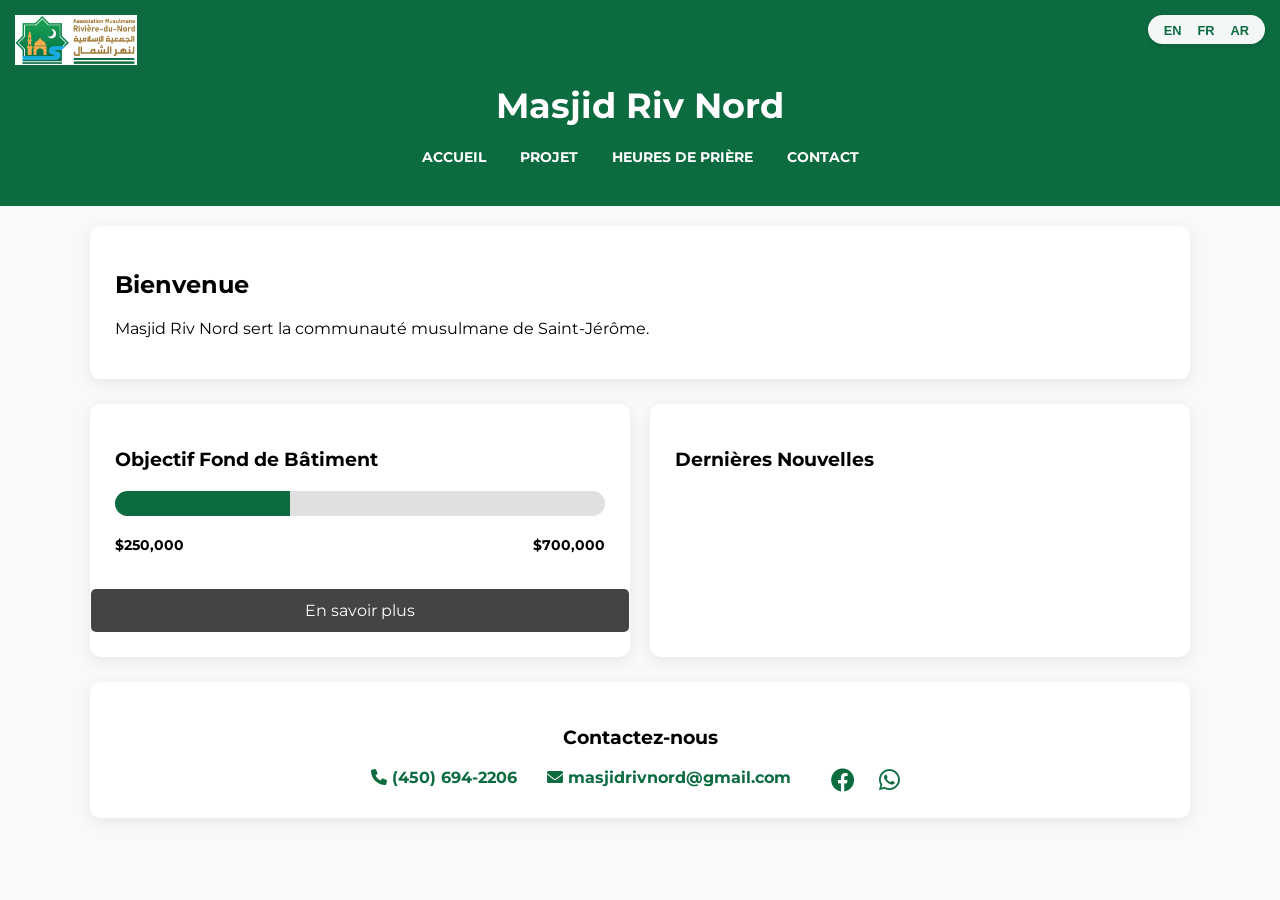
<file: index.html>
<!DOCTYPE html>
<html lang="fr">
<head>
    <meta charset="UTF-8">
    <meta name="viewport" content="width=device-width, initial-scale=1.0">
    <title>Masjid Riv Nord</title>
    <link rel="stylesheet" href="style.css">
    <link rel="stylesheet" href="https://cdnjs.cloudflare.com/ajax/libs/font-awesome/6.0.0/css/all.min.css">
    <link href="https://fonts.googleapis.com/css2?family=Montserrat:wght@400;700&display=swap" rel="stylesheet">
</head>
<body>

<div class="lang-switcher">
    <button onclick="setLang('en')">EN</button>
    <button onclick="setLang('fr')">FR</button>
    <button onclick="setLang('ar')">AR</button>
</div>

<header class="hero">
    <img src="logo.png" class="logo-corner" alt="Logo">
    <h1 data-en="Masjid Riv Nord" data-fr="Masjid Riv Nord" data-ar="مسجد ريف نور">Masjid Riv Nord</h1>
    <nav>
        <a href="index.html" data-en="Home" data-fr="Accueil" data-ar="الرئيسية">Accueil</a>
        <a href="project.html" data-en="Project" data-fr="Projet" data-ar="المشروع">Projet</a>
        <a href="prayer.html" data-en="Prayer Times" data-fr="Heures de prière" data-ar="مواقيت الصلاة">Heures de prière</a>
        <a href="contact.html" data-en="Contact" data-fr="Contact" data-ar="اتصل بنا">Contact</a>
    </nav>
</header>

<main>
    <section class="welcome-section">
        <h2 data-en="Welcome" data-fr="Bienvenue" data-ar="مرحبا بكم">Bienvenue</h2>
        <p data-en="Masjid Riv Nord serves the Muslim community of Saint-Jérôme." data-fr="Masjid Riv Nord sert la communauté musulmane de Saint-Jérôme." data-ar="مسجد ريف نور يخدم الجالية المسلمة في سان جيروم.">Masjid Riv Nord sert la communauté musulmane de Saint-Jérôme.</p>
    </section>

    <section class="grid">
        <div class="card">
            <h3 data-en="Building Fund Goal" data-fr="Objectif Fond de Bâtiment" data-ar="هدف صندوق بناء المسجد">Objectif Fond de Bâtiment</h3>
            
            <div class="progress-container" style="background: #e0e0e0; border-radius: 20px; margin: 20px 0; height: 25px; position: relative; overflow: hidden;">
                <div id="progress-bar" class="progress-fill" style="background: var(--primary-green); width: 0%; height: 100%; transition: width 1.5s ease-in-out;"></div>
            </div>
            
            <div style="display: flex; justify-content: space-between; font-weight: bold; margin-bottom: 15px; font-size: 0.9rem;">
                <span>$<span id="collected-amount">0</span></span>
                <span>$<span id="goal-amount">0</span></span>
            </div>

            <div style="display: flex; flex-direction: column; gap: 15px; align-items: center; margin-top: 20px;">
                <div id="donate-button-container">
                    <div id="donate-button"></div>
                    <script src="https://www.paypalobjects.com/donate/sdk/donate-sdk.js" charset="UTF-8"></script>
                    <script>
                        PayPal.Donation.Button({
                            env:'production',
                            hosted_button_id:'ZB69M8PDXEW2C',
                            image: {
                                src:'https://www.paypalobjects.com/fr_CA/i/btn/btn_donateCC_LG.gif',
                                alt:'Bouton Faire un don avec PayPal',
                                title:'PayPal - The safer, easier way to pay online!',
                            }
                        }).render('#donate-button');
                    </script>
                </div>

                <a href="project.html" class="btn" style="width: 100%; text-align: center; background: #444;" data-en="Learn More" data-fr="En savoir plus" data-ar="تفاصيل">En savoir plus</a>
            </div>
        </div>

        <div class="card">
            <h3 data-en="Latest News" data-fr="Dernières Nouvelles" data-ar="آخر الأخبار">Dernières Nouvelles</h3>
            <div id="fb-root"></div>
            <script async defer crossorigin="anonymous" src="https://connect.facebook.net/en_US/sdk.js#xfbml=1&version=v17.0"></script>
            <div class="fb-page" 
                data-href="https://www.facebook.com/profile.php?id=100086333900344" 
                data-tabs="timeline" 
                data-height="450" 
                data-small-header="true" 
                data-adapt-container-width="true" 
                data-hide-cover="false">
            </div>
        </div>
    </section>

    <section class="contact-widget">
        <h3 data-en="Connect With Us" data-fr="Contactez-nous" data-ar="تواصل معنا">Contactez-nous</h3>
        <div class="widget-grid">
            <div class="widget-item"><i class="fas fa-phone"></i> (450) 694-2206</div>
            <div class="widget-item"><i class="fas fa-envelope"></i> masjidrivnord@gmail.com</div>
            <div class="widget-social">
                <a href="https://www.facebook.com/share/1AmzJvjMWP/" target="_blank"><i class="fab fa-facebook"></i></a>
                <a href="https://chat.whatsapp.com/I94Uq8UrA2m0HjQVRyhX6O" target="_blank"><i class="fab fa-whatsapp"></i></a>
            </div>
        </div>
    </section>
</main>

<script src="script.js"></script>
</body>
</html>
</file>
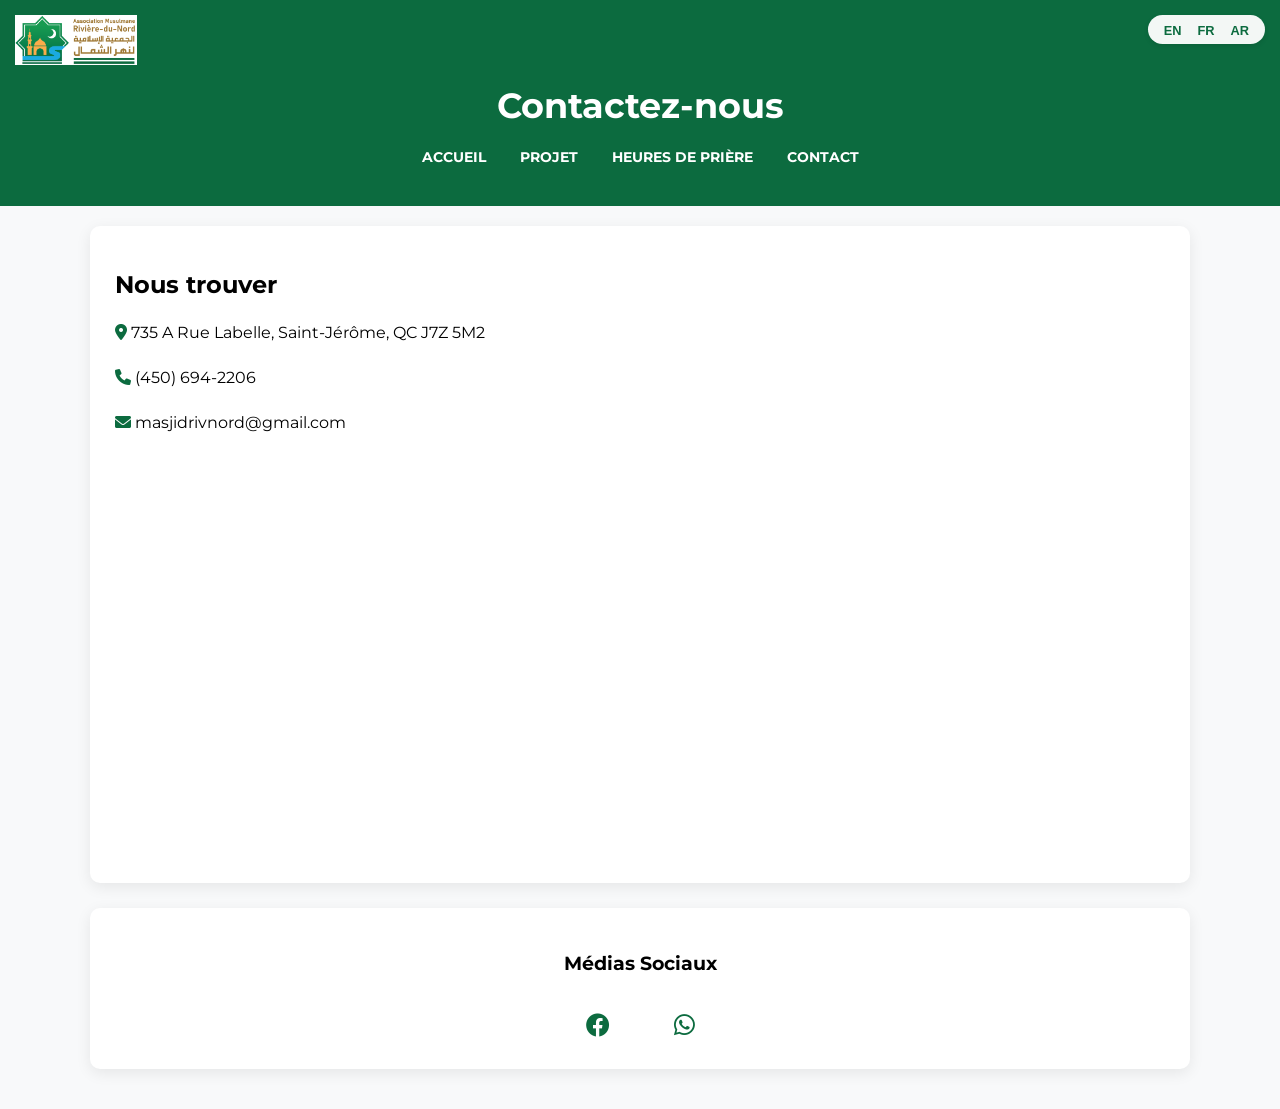
<file: contact.html>
<!DOCTYPE html>
<html lang="fr">
<head>
    <meta charset="UTF-8">
    <meta name="viewport" content="width=device-width, initial-scale=1.0">
    <title>Contact - Masjid Riv Nord</title>
    <link rel="stylesheet" href="style.css">
    <link rel="stylesheet" href="https://cdnjs.cloudflare.com/ajax/libs/font-awesome/6.0.0/css/all.min.css">
    <link href="https://fonts.googleapis.com/css2?family=Montserrat:wght@400;700&display=swap" rel="stylesheet">
</head>
<body>

<div class="lang-switcher">
    <button onclick="setLang('en')">EN</button>
    <button onclick="setLang('fr')">FR</button>
    <button onclick="setLang('ar')">AR</button>
</div>

<header class="hero">
    <img src="logo.png" class="logo-corner" alt="Logo">
    <h1 data-en="Contact Us" data-fr="Contactez-nous" data-ar="اتصل بنا">Contactez-nous</h1>
    <nav>
        <a href="index.html" data-en="Home" data-fr="Accueil" data-ar="الرئيسية">Accueil</a>
        <a href="project.html" data-en="Project" data-fr="Projet" data-ar="المشروع">Projet</a>
        <a href="prayer.html" data-en="Prayer Times" data-fr="Heures de prière" data-ar="مواقيت الصلاة">Heures de prière</a>
        <a href="contact.html" data-en="Contact" data-fr="Contact" data-ar="اتصل بنا">Contact</a>
    </nav>
</header>

<main>
    <section class="card">
        <h2 data-en="Find Us" data-fr="Nous trouver" data-ar="موقعنا">Nous trouver</h2>
        
        <div style="margin: 20px 0; line-height: 1.8;">
            <p><i class="fas fa-map-marker-alt" style="color: var(--primary-green);"></i> 735 A Rue Labelle, Saint-Jérôme, QC J7Z 5M2</p>
            <p><i class="fas fa-phone" style="color: var(--primary-green);"></i> (450) 694-2206</p>
            <p><i class="fas fa-envelope" style="color: var(--primary-green);"></i> masjidrivnord@gmail.com</p>
        </div>

        <div style="width: 100%; height: 400px; border-radius: 10px; overflow: hidden; margin-top: 20px;">
            <iframe 
                src="https://www.google.com/maps/embed?pb=!1m18!1m12!1m3!1d2784.1485642455845!2d-74.0049444!3d45.7782333!2m3!1f0!2f0!3f0!3m2!1i1024!2i768!4f13.1!3m3!1m2!1s0x4ccf2c9183610931%3A0xe5435987f2e1b12b!2s735%20Rue%20Labelle%2C%20Saint-J%C3%A9r%C3%B4me%2C%20QC%20J7Z%205M2!5e0!3m2!1sen!2sca!4v1710520000000!5m2!1sen!2sca" 
                width="100%" 
                height="100%" 
                style="border:0;" 
                allowfullscreen="" 
                loading="lazy" 
                referrerpolicy="no-referrer-when-downgrade">
            </iframe>
        </div>
    </section>

    <section class="card" style="text-align: center;">
        <h3 data-en="Social Media" data-fr="Médias Sociaux" data-ar="وسائل التواصل الاجتماعي">Médias Sociaux</h3>
        <div class="widget-social" style="margin-top: 20px;">
            <a href="https://www.facebook.com/share/1AmzJvjMWP/" target="_blank" style="font-size: 2.5rem; margin: 0 20px; color: var(--primary-green);"><i class="fab fa-facebook"></i></a>
            <a href="https://chat.whatsapp.com/I94Uq8UrA2m0HjQVRyhX6O" target="_blank" style="font-size: 2.5rem; margin: 0 20px; color: var(--primary-green);"><i class="fab fa-whatsapp"></i></a>
        </div>
    </section>
</main>

<script src="script.js"></script>
</body>
</html>
</file>
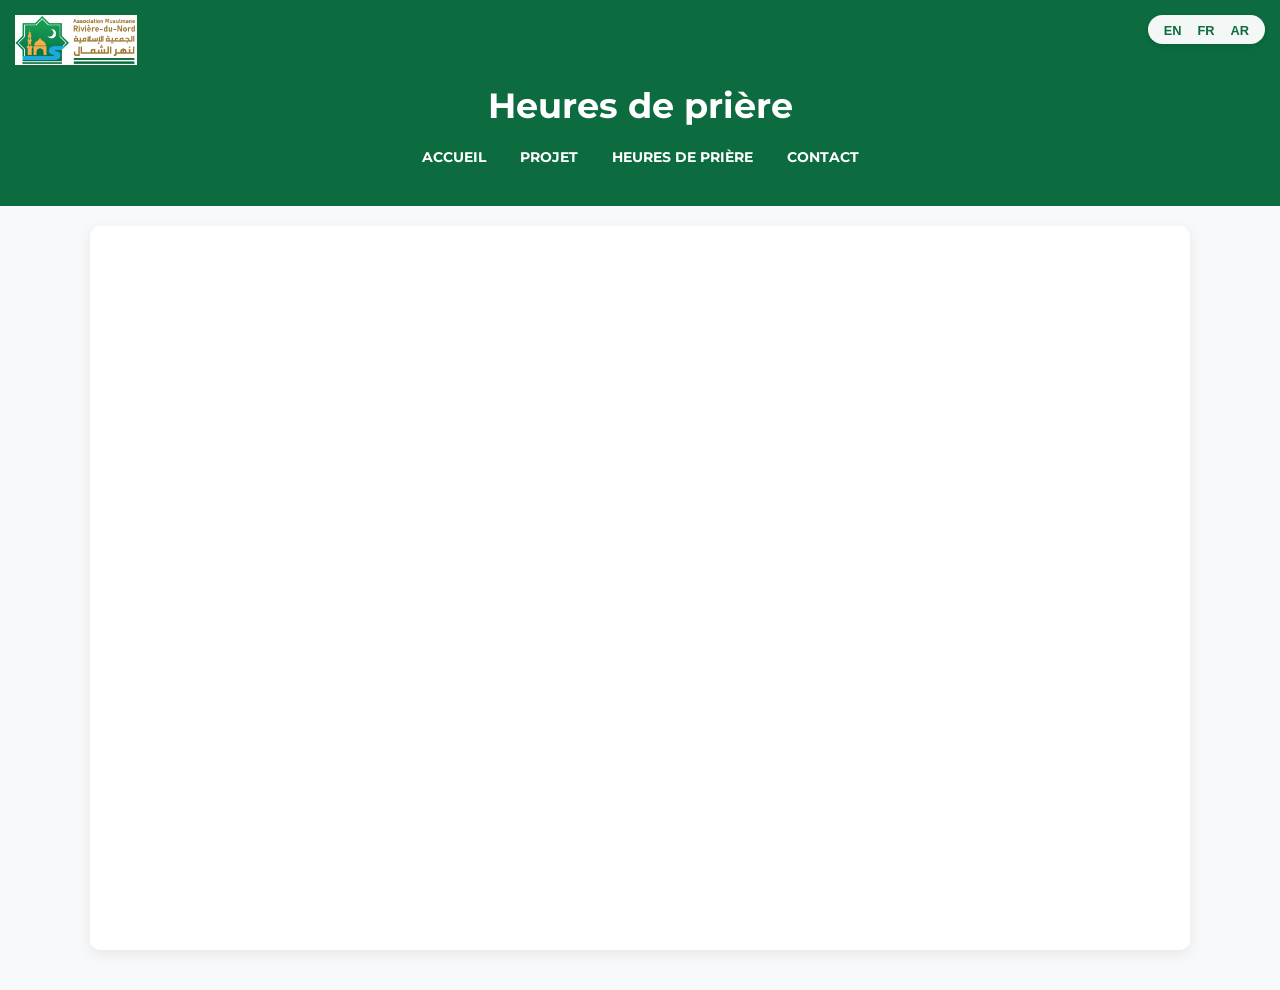
<file: prayer.html>
<!DOCTYPE html>
<html lang="fr">
<head>
    <meta charset="UTF-8">
    <meta name="viewport" content="width=device-width, initial-scale=1.0">
    <title>Horaires - Masjid Riv Nord</title>
    <link rel="stylesheet" href="style.css">
    <link rel="stylesheet" href="https://cdnjs.cloudflare.com/ajax/libs/font-awesome/6.0.0/css/all.min.css">
    <link href="https://fonts.googleapis.com/css2?family=Montserrat:wght@400;700&display=swap" rel="stylesheet">
</head>
<body>

<div class="lang-switcher">
    <button onclick="setLang('en')">EN</button>
    <button onclick="setLang('fr')">FR</button>
    <button onclick="setLang('ar')">AR</button>
</div>

<header class="hero">
    <img src="logo.png" class="logo-corner" alt="Logo">
    <h1 data-en="Prayer Times" data-fr="Heures de prière" data-ar="مواقيت الصلاة">Heures de prière</h1>
    <nav>
        <a href="index.html" data-en="Home" data-fr="Accueil" data-ar="الرئيسية">Accueil</a>
        <a href="project.html" data-en="Project" data-fr="Projet" data-ar="المشروع">Projet</a>
        <a href="prayer.html" data-en="Prayer Times" data-fr="Heures de prière" data-ar="مواقيت الصلاة">Heures de prière</a>
        <a href="contact.html" data-en="Contact" data-fr="Contact" data-ar="اتصل بنا">Contact</a>
    </nav>
</header>

<main>
    <section class="welcome-section" style="padding:10px;">
        <iframe src="https://mawaqit.net/en/masjid-al-hak-saint-jerome-j7z-5m2-canada" width="100%" height="700" frameborder="0" style="border-radius:10px;"></iframe>
    </section>
</main>

<script src="script.js"></script>
</body>
</html>
</file>
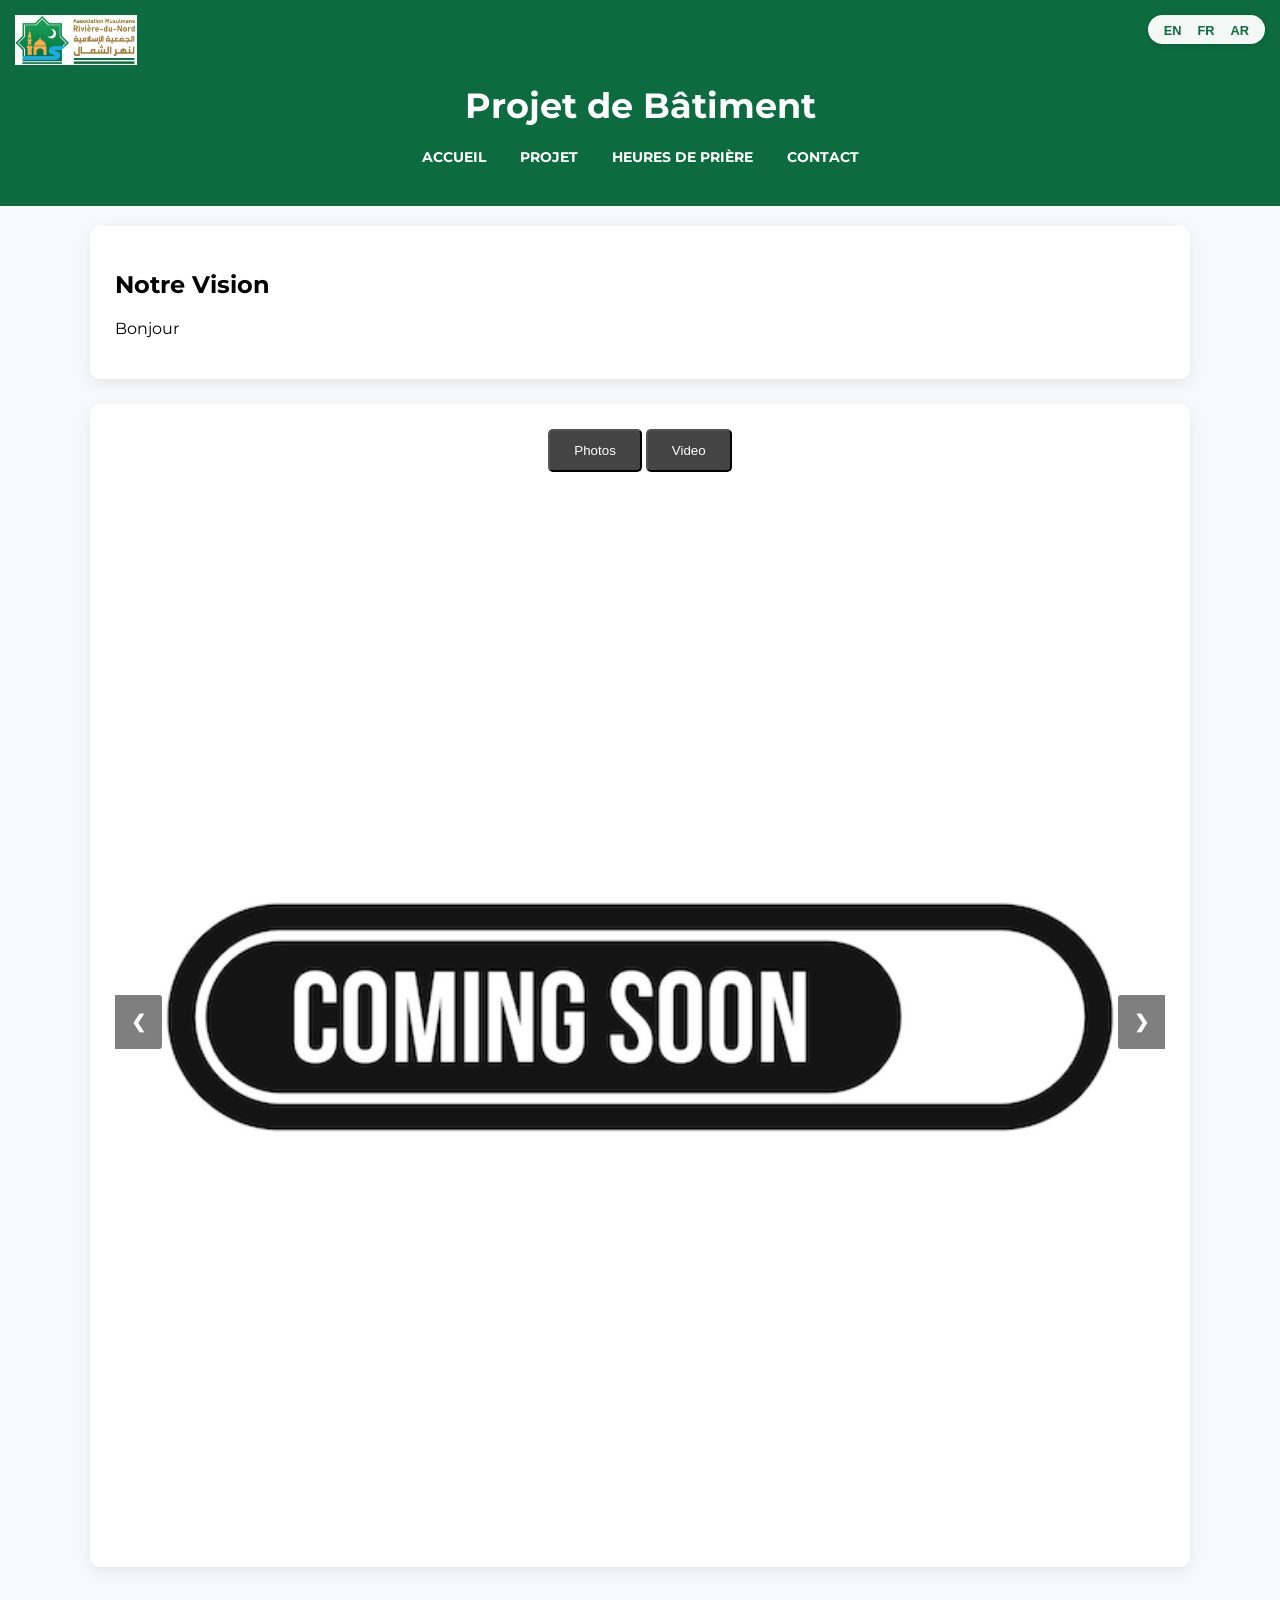
<file: project.html>
<!DOCTYPE html>
<html lang="fr">
<head>
    <meta charset="UTF-8">
    <meta name="viewport" content="width=device-width, initial-scale=1.0">
    <title>Projet - Masjid Riv Nord</title>
    <link rel="stylesheet" href="style.css">
    <link rel="stylesheet" href="https://cdnjs.cloudflare.com/ajax/libs/font-awesome/6.0.0/css/all.min.css">
    <link href="https://fonts.googleapis.com/css2?family=Montserrat:wght@400;700&display=swap" rel="stylesheet">
    <style>
        /* Slideshow Styles */
        .slideshow-container { position: relative; max-width: 100%; margin: auto; overflow: hidden; border-radius: 10px; }
        .mySlides { display: none; }
        .mySlides img { width: 100%; border-radius: 10px; display: block; }
        
        .prev, .next {
            cursor: pointer;
            position: absolute;
            top: 50%;
            width: auto;
            padding: 16px;
            margin-top: -22px;
            color: white;
            font-weight: bold;
            font-size: 18px;
            transition: 0.6s ease;
            border-radius: 0 3px 3px 0;
            user-select: none;
            background-color: rgba(0,0,0,0.5);
        }
        .next { right: 0; border-radius: 3px 0 0 3px; }
        .prev:hover, .next:hover { background-color: rgba(0,0,0,0.8); }
    </style>
</head>
<body>

<div class="lang-switcher">
    <button onclick="setLang('en')">EN</button>
    <button onclick="setLang('fr')">FR</button>
    <button onclick="setLang('ar')">AR</button>
</div>

<header class="hero">
    <img src="logo.png" class="logo-corner" alt="Logo">
    <h1 data-en="Building Project" data-fr="Projet de Bâtiment" data-ar="مشروع بناء المسجد">Projet de Bâtiment</h1>
    <nav>
        <a href="index.html" data-en="Home" data-fr="Accueil" data-ar="الرئيسية">Accueil</a>
        <a href="project.html" data-en="Project" data-fr="Projet" data-ar="المشروع">Projet</a>
        <a href="prayer.html" data-en="Prayer Times" data-fr="Heures de prière" data-ar="مواقيت الصلاة">Heures de prière</a>
        <a href="contact.html" data-en="Contact" data-fr="Contact" data-ar="اتصل بنا">Contact</a>
    </nav>
</header>

<main>
    <section class="welcome-section">
        <h2 data-en="Our Vision" data-fr="Notre Vision" data-ar="رؤيتنا">Notre Vision</h2>
        <p id="project-description" style="white-space: pre-wrap;">Chargement...</p>
    </section>

    <section class="card">
        <div style="text-align: center; margin-bottom: 20px;">
            <button onclick="showMedia('photo')" class="btn" style="background:#444;">Photos</button>
            <button onclick="showMedia('video')" class="btn" style="background:#444;">Video</button>
        </div>

        <div id="media-photo" class="slideshow-container">
            <div class="mySlides"><img src="Project/image1.jpg"></div>
            <div class="mySlides"><img src="Project/image2.jpg"></div>
            <a class="prev" onclick="plusSlides(-1)">&#10094;</a>
            <a class="next" onclick="plusSlides(1)">&#10095;</a>
        </div>

        <div id="media-video" style="display:none;">
            <iframe id="project-video-iframe" width="100%" height="450" src="" frameborder="0" allowfullscreen style="border-radius:10px;"></iframe>
        </div>
    </section>
</main>

<script src="script.js"></script>
<script>
    // Media toggle logic
    function showMedia(type) {
        document.getElementById('media-photo').style.display = (type === 'photo') ? 'block' : 'none';
        document.getElementById('media-video').style.display = (type === 'video') ? 'block' : 'none';
    }

    // Slideshow Logic
    let slideIndex = 1;
    showSlides(slideIndex);

    function plusSlides(n) {
        showSlides(slideIndex += n);
    }

    function showSlides(n) {
        let slides = document.getElementsByClassName("mySlides");
        if (n > slides.length) {slideIndex = 1}    
        if (n < 1) {slideIndex = slides.length}
        for (let i = 0; i < slides.length; i++) {
            slides[i].style.display = "none";  
        }
        slides[slideIndex-1].style.display = "block";  
    }
</script>
</body>
</html>
</file>
<file: style.css>
:root {
    --primary-green: #0c6b3f;
    --light-grey: #f8f9fa;
}

body {
    font-family: 'Montserrat', sans-serif;
    margin: 0;
    background: var(--light-grey);
}

/* Floating Language Buttons */
.lang-switcher {
    position: absolute;
    top: 15px;
    right: 15px;
    z-index: 1000;
    background: rgba(255,255,255,0.95);
    padding: 5px 10px;
    border-radius: 20px;
    box-shadow: 0 2px 5px rgba(0,0,0,0.1);
}

.lang-switcher button {
    border: none;
    background: none;
    color: var(--primary-green);
    font-weight: bold;
    cursor: pointer;
    font-size: 0.8rem;
}

/* Restored Green Header */
.hero {
    background: var(--primary-green);
    color: white;
    padding: 60px 20px 40px; /* Increased bottom padding */
    text-align: center;
    position: relative;
}

/* FIX: Small Logo in corner */
.logo-corner {
    position: absolute;
    top: 15px;
    left: 15px;
    height: 50px; /* Controlled height */
    width: auto;
}

.hero h1 {
    font-size: 2.2rem;
    margin-bottom: 20px;
}

nav a {
    color: white;
    text-decoration: none;
    margin: 0 15px;
    font-weight: bold;
    text-transform: uppercase;
    font-size: 0.85rem;
}

/* FIX: Removed negative margin to prevent overlapping the menu */
main {
    max-width: 1100px;
    margin: 20px auto 40px; 
    padding: 0 15px;
    position: relative;
    z-index: 5;
}

.welcome-section, .card, .contact-widget {
    background: white;
    padding: 25px;
    border-radius: 10px;
    box-shadow: 0 4px 15px rgba(0,0,0,0.08);
    margin-bottom: 25px;
}

.grid {
    display: grid;
    grid-template-columns: repeat(auto-fit, minmax(300px, 1fr));
    gap: 20px;
}

.contact-widget {
    text-align: center;
}

.widget-grid {
    display: flex;
    justify-content: center;
    gap: 30px;
    flex-wrap: wrap;
    margin-top: 15px;
}

.widget-item {
    font-weight: bold;
    color: var(--primary-green);
}

.widget-social i {
    font-size: 1.5rem;
    margin: 0 10px;
    color: var(--primary-green);
}

.btn {
    display: inline-block;
    background: var(--primary-green);
    color: white;
    padding: 12px 24px;
    border-radius: 5px;
    text-decoration: none;
}

@media (max-width: 768px) {
    .hero { padding-top: 80px; }
    .hero h1 { font-size: 1.6rem; }
    .logo-corner { height: 40px; }
    nav a { font-size: 0.7rem; margin: 0 5px; }
}


.manual-news {
    min-height: 200px;
    display: flex;
    align-items: center;
    justify-content: center;
    background: #f0f0f0;
    border-radius: 5px;
    overflow: hidden;
}

.manual-news img {
    max-height: 450px;
    width: auto;
    max-width: 100%;
    object-fit: contain;
}
</file>
